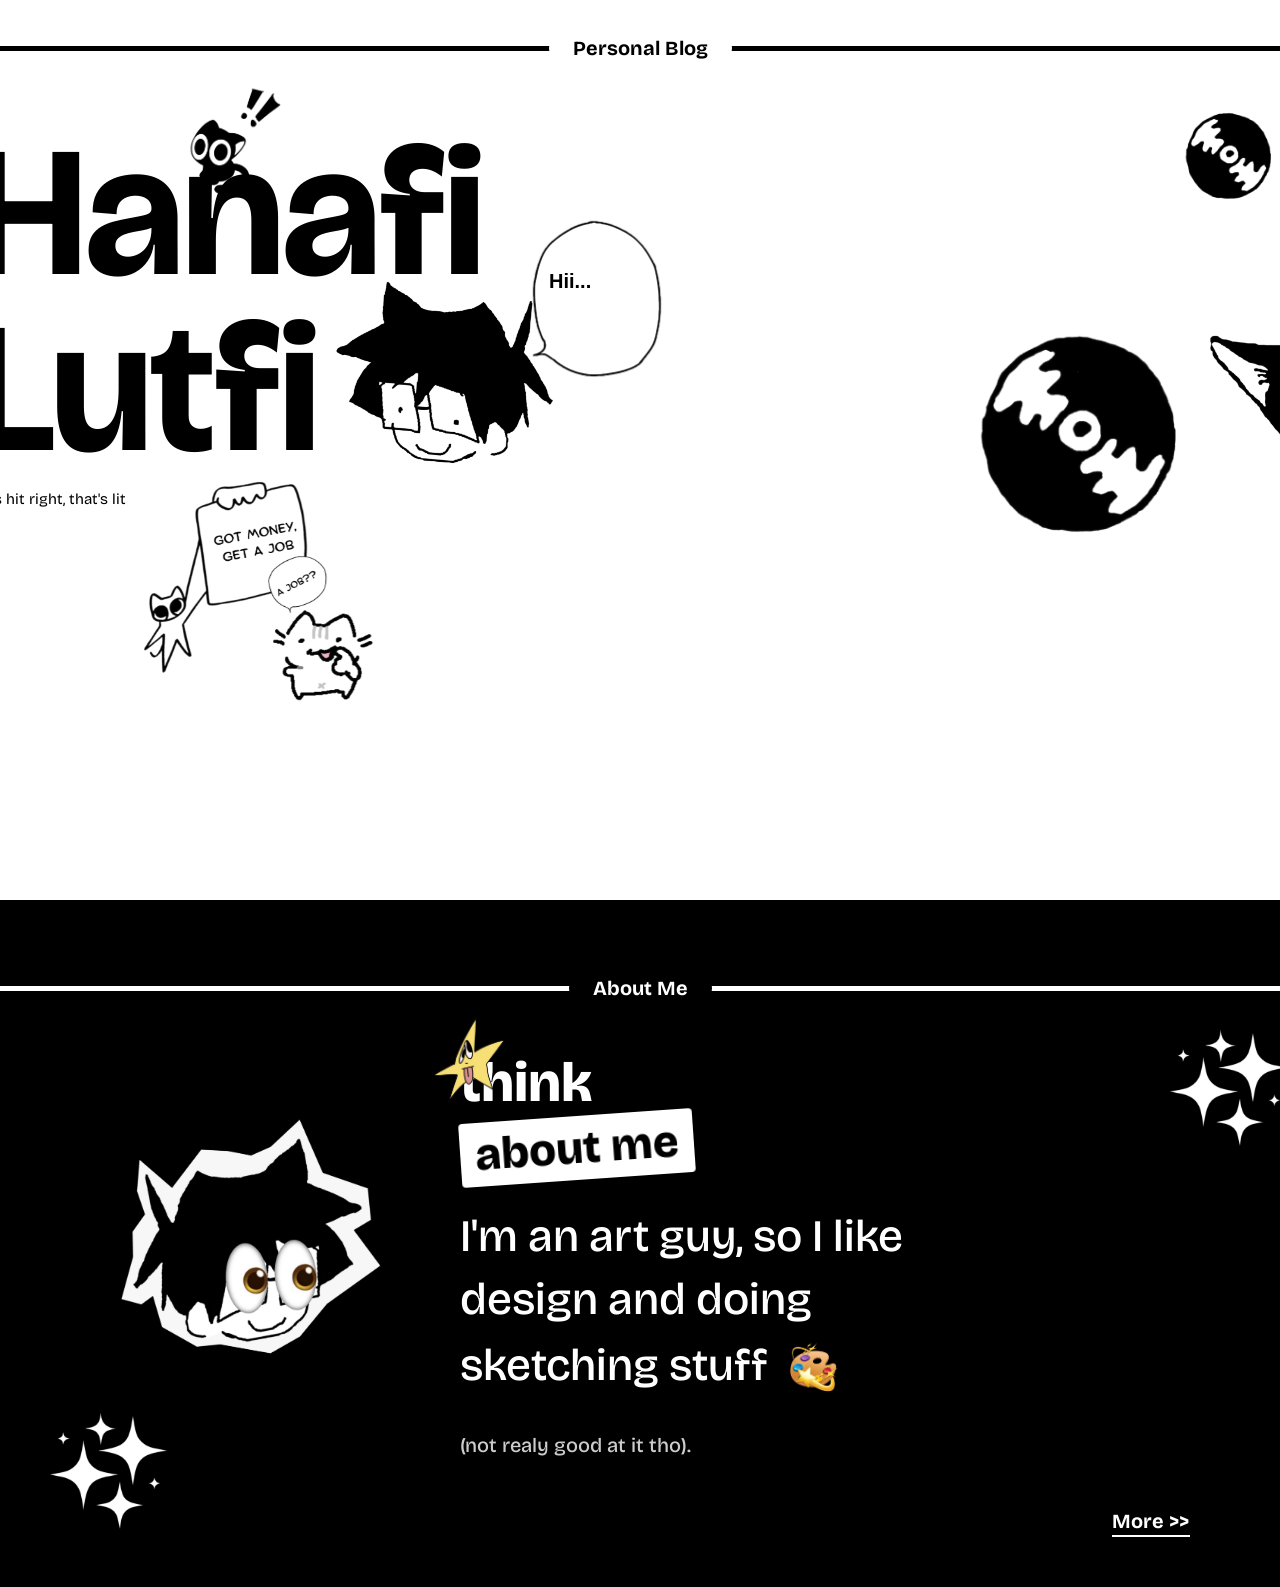
<file: index.html>
<!DOCTYPE html>
<html lang="id">
<head>

    <meta charset="UTF-8">
    <meta name="viewport" content="width=device-width, initial-scale=1.0">
    <title>Hanafi Lutfi - Personal Blog</title>
    <link rel="preconnect" href="https://fonts.googleapis.com">
    <link rel="preconnect" href="https://fonts.gstatic.com" crossorigin>
    <link href="https://fonts.googleapis.com/css2?family=Bricolage+Grotesque:opsz,wght@12..96,400;12..96,700;12..96,900&display=swap" rel="stylesheet">
    <link rel="stylesheet" href="Hanafi Web 426.css">

</head>
    <body>
        <div class="page-container">
        <header class="header-nav">
            <hr class="full-line">
            <div class="personal-blog-badge">Personal Blog</div>
        </header>

        <!-- KONTEN UTAMA HEADER -->
        <main class="personal-section">
            
            <!-- 1. TEKS UTAMA  -->
            <div class="personal-text">
                <h1 class="name-title">Ha<span class="letter-n-wrapper">n<img src="tiny-little-cat.png" alt="Mini Cat" class="mini-cat-icon"></span>afi<br>Lutfi</h1>
                <p class="motto">if its hit right, that's lit</p>
            </div>

            <div class="job-cats-container">
                <img src="jod-cat.png" alt="Job Cats Meme" class="job-cats-img">
            </div>
          
            <!-- 2. BAGIAN VISUAL & ICON KARAKTER -->
            <img src="icon-hanafi.png" alt="Icon Hanafi" class="icon-avatar">
            <img src="icon-cathr.png" alt="Icon Cat" class="icon-cat">

            <div class="bubble-text-container">
                <img src="bubble-text-comic.png" alt="Bubble Comic Text" class="bubble-text">
                <span class="typing-text">Hii...</span>
            </div>

            <img src="disc.png" alt="Disc" class="disc-1">
            <img src="disc.png" alt="Disc" class="disc-2">
        </main>
    </div>

    <!-- SECTION 2: ABOUT ME -->
<section class="about-section">
    <div class="about-container">
        
        <div class="about-header-nav">
            <hr class="about-full-line">
            <span class="about-badge">About Me</span>
        </div>

        <!-- Konten Utama About Me -->
        <div class="about-content-wrapper">
            
            <div class="about-icon-box">
                <img src="icon-with-sigth-eye.png" alt="Icon About" class="about-icon">
            </div>

            <div class="about-text-box">

                <img src="icon-star-bleh.png" alt="Star Bleh" class="about-star-icon">
                
                <div class="think-box">
                    <span class="think-text">think</span>
                    <div class="about-me-badge">about me</div>
                </div>

                <div class="about-star-left">
                    <img src="star.png" alt="Stars" class="star-img">
                </div>

                <div class="about-star-right">
                    <img src="star.png" alt="Stars" class="star-img">
                </div>

                <p class="about-description">
                    I'm an art guy, so I like <br>
                    design and doing <br>
                    sketching stuff <img src="edit-icon.png" alt="Paint Icon" class="paint-icon"> <br>
                    <span>(not realy good at it tho).</span>
                </p>
            </div>
        </div>

        <!-- BUTTON MORE -->
        <div class="about-footer-nav">
            <a href="more.html" class="more-link">More &gt;&gt;</a>
        </div>
    </div>
</section>

</body>
</html>
</file>
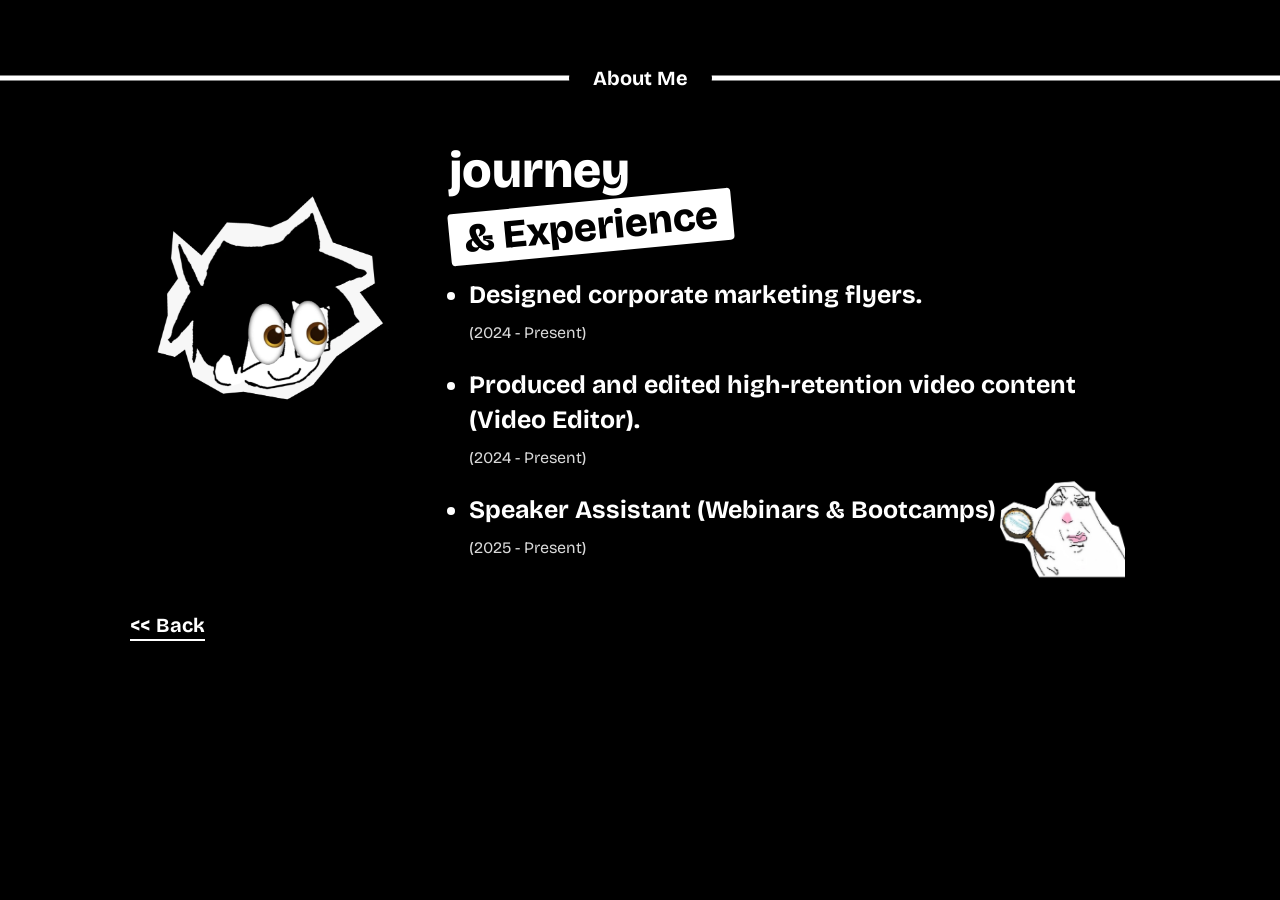
<file: more.html>
<!DOCTYPE html>
<html lang="id">
<head>
    <meta charset="UTF-8">
    <meta name="viewport" content="width=device-width, initial-scale=1.0">
    <title>Journey & Experience - About Me</title>
    <link rel="stylesheet" href="Hanafi Web 426.css">
    <link href="https://fonts.googleapis.com/css2?family=Bricolage+Grotesque:opsz,wght@12..96,400..800&display=swap" rel="stylesheet">
</head>
<body style="background-color: #000000; margin: 0; overflow-x: hidden;">

    <!-- SECTION: JOURNEY & EXPERIENCE -->
    <section class="more-section" style="min-height: 100vh; display: flex; flex-direction: column; justify-content: space-between;">
        <div class="about-container" style="width: 100%; max-width: 1100px; margin: 0 auto; padding: 0 40px; position: relative;">
            
            <div class="about-header-nav">
                <hr class="about-full-line">
                <span class="about-badge">About Me</span>
            </div>

            <div class="more-content-wrapper">
                <div class="about-icon-box">
                    <img src="icon-with-sigth-eye.png" alt="Icon" class="about-icon">
                </div>

                <div class="more-text-box">
                    <div class="journey-title-box">
                        <span class="journey-text">journey</span>
                        <div class="experience-badge">& Experience</div>
                    </div>

                    <ul class="experience-list">
                        <li>
                            <strong>Designed corporate marketing flyers.</strong> <br>
                            <span>(2024 - Present)</span>
                        </li>
                        <li>
                            <strong>Produced and edited high-retention video content (Video Editor).</strong> <br>
                            <span>(2024 - Present)</span>
                        </li>
                        <li>
                            <strong>Speaker Assistant (Webinars & Bootcamps)</strong> <br>
                            <span>(2025 - Present)</span>
                        </li>
                    </ul>
                </div>

                <div class="more-right-icon">
                    <img src="hamster.png" alt="Hamster Icon" class="hamster-icon">
                </div>
            </div>

            <div class="more-footer-nav" style="padding-bottom: 40px;">
                <a href="index.html" class="back-link">&lt;&lt; Back</a>
            </div>
        </div>
    </section>

</body>
</html>
</file>
<file: Hanafi Web 426.css>
/* HEADER */
* {
    box-sizing: border-box;
    margin: 0;
    padding: 0;
    max-width: 100vw;
}

body {
    width: 100%;
    height: 100%;
    margin: 0;
    padding: 0;
    overflow-x: hidden !important; 
    background-color: #ffffff;
    font-family: 'Bricolage Grotesque', sans-serif;
    color: #000000;
}

.page-container {
    max-width: 1200px;
    margin: 0 auto;
    padding: 20px 40px;
    position: relative;
    min-height: 100vh;
}

.header-nav {
    position: relative;
    margin-top: 10px;
    margin-bottom: 40px;
    display: flex;
    justify-content: center;
    align-items: center;
}

.full-line {
    position: absolute;
    width: 200%;
    border: none;
    border-top: 5px solid #000000;
    animation: fadeInDown 0.8s ease-out;
    z-index: 1;
}

.personal-blog-badge {
    position: relative;
    background-color: #ffffff;
    padding: 6px 24px;
    border-radius: 20px;
    font-weight: 700;
    font-size: 20px;
    z-index: 2;
    animation: fadeInDown 0.4s ease-out;
}

.personal-section {
    position: relative;
    width: 100%;
    height: 550px;
}


.personal-text {
    position: absolute;
    top: 20px;
    left: -110px;
    animation: slideInLeft 0.8s ease-out;
}

.name-title {
    font-size: 185px;
    font-weight: 1500; 
    line-height: 0.95;
    letter-spacing: -2px;
    margin-bottom: 12px;
}

.job-cats-container {
    position: absolute;
    bottom: -75px;
    right: 795px;
    z-index: 10;
    opacity: 0;
    transform: scale(0.3);
    animation: popUpEffect 0.6s cubic-bezier(0.175, 0.885, 0.32, 1.275) 2s forwards;
}

.job-cats-img {
    width: 280px;
    height: auto;
    display: block;
}

.letter-n-wrapper {
    position: relative;
    display: inline-block;
}

.mini-cat-icon {
    position: absolute;
    top: -45px;         
    left: 50%;          
    transform: translateX(-50%);
    width: 100px;        
    height: auto;
    display: block;
}

.motto {
    font-size: 15px;
    font-weight: 400;
    font-family: 'Bricolage Grotesque';
    color: #000000; 
}

.bubble-text-container {
    position: absolute;
    top: 75px;
    left: 410px;
    width: 210px;
    height: auto;
    animation: popUp 0.6s ease-out 0.4s both;
    z-index: 3;
}

.bubble-text {
    width: 100%;
    height: auto;
    display: block;
    animation: fadeIn 1s ease-out, paperFloat 4s ease-in-out infinite;
}

.typing-text {
    position: absolute;
    top: 38%;
    left: 40%;
    transform: translate(-50%, -50%);
    font-family: 'comic', sans-serif;
    font-weight: 700;
    font-size: 20px;
    color: #000000;
    white-space: nowrap;
    overflow: hidden;
    width: 0;
    animation:  typing 1.0s steps(5, end) 0.5s forwards, blink-caret 0.75s step-end infinite, fadeIn 1s ease-out, paperFloat 4s ease-in-out infinite;
}

.icon-avatar {
    position: absolute;
    top: 120px;
    left: 245px;
    width: 240px;
    height: auto;
    animation: fadeIn 1s ease-out, paperFloat 4s ease-in-out infinite;
    z-index: 2;
}

.icon-cat {
    position: absolute;
    top: 100px;
    right: -192px;
    width: 250px;
    height: auto;
    animation: slideInRight 1s ease-out;
    z-index: 2;
}

.disc-1 {
    position: absolute;
    top: -50px;
    right: -110px;
    width: 175px;
    height: auto;
    object-fit: contain;
    z-index: 1;
    animation: fadeIn 1s ease-out, rotateStar 10s linear infinite;
}

.disc-2 {
    position: absolute;
    bottom: -50px;
    right: -65px;
    width: 400px;
    height: auto;
    object-fit: contain;
    z-index: 1;
    animation: fadeIn 1s ease-out, rotateStar 10s linear infinite reverse;
}


/* SECTION 2: ABOUT ME */
.about-section {
    width: 100%;
    min-height: 100vh;
    background-color: #000000;
    color: #ffffff;
    padding: 50px 90px;
    position: relative;
    box-sizing: border-box;
    display: flex;
    justify-content: center;
    align-items: center;
    animation: fadeInSection 1.2s ease-out both;
}

.about-container {
    max-width: 1100px;
    width: 100%;
    position: relative;
}

.about-section {
    width: 200%;
    min-height: 50vh;
    background-color: #000000;
    color: #ffffff;
    position: relative;
    box-sizing: border-box;
    overflow-x: hidden;
}

.about-header-nav {
    position: relative;
    width: 100%;
    margin-top: 20px;    
    margin-bottom: 50px;
    display: flex;
    justify-content: center;
    align-items: center;
}

.about-full-line {
    position: absolute;
    top: 50%;
    left: -21,5%;
    width: 240%;
    border: none;
    border-top: 5px solid #ffffff; 
    transform: translateY(-50%);
    z-index: 1;
}

.about-badge {
    position: relative;
    background-color: #000000;
    color: #ffffff;
    padding: 6px 24px;
    border-radius: 20px;
    font-weight: 700;
    font-size: 20px;
    z-index: 2;
    font-family: 'Bricolage Grotesque', sans-serif;
}

.about-content-wrapper {
    display: flex;
    align-items: center;
    justify-content: space-between;
    position: relative;
    gap: 50px;
}

.about-star-left {
    position: absolute;
    bottom: -95px;
    left: -450px;
    width: 200px;
    z-index: 2;
    pointer-events: none;
}

.about-star-right {
    position: absolute;
    top: -75px;
    right: -140px;
    width: 200px;
    z-index: 2;
    pointer-events: none;
}

.star-img {
    width: 100%;
    height: auto;
    display: block;
    animation: popUp 0.6s ease-out 1.5s both;
}

.about-icon-box {
    position: relative;
    width: 320px;
}

.about-icon {
    width: 100%;
    height: auto;
    display: block;
    animation: iconAnimate 4.5s ease-in-out infinite;
}

.about-text-box {
    position: relative;
    flex-grow: 1;
    animation: slideInFromRight 1s ease-out 0.5s both;
}

.about-star-icon {
    position: absolute;
    top: -50px;
    left: -39px;
    width: 100px;
    height: auto;
    z-index: 2;
    animation: paperFloat 3s ease-in-out infinite;
}

.think-box {
    margin-bottom: 25px;
}

.think-text {
    font-family: 'Bricolage Grotesque', sans-serif;
    font-size: 55px;
    font-weight: 900;
    line-height: 1;
    display: block;
    color: #ffffff;
    margin-bottom: 5px;
}

.about-me-badge {
    display: inline-block;
    background-color: #ffffff;
    color: #000000;
    font-family: 'Bricolage Grotesque', sans-serif;
    font-size: 45px;
    font-weight: 900;
    padding: 5px 15px;
    border-radius: 4px;
    transform: rotate(-4deg);
}

.about-description {
    font-family: 'Bricolage Grotesque', sans-serif;
    font-size: 45px;
    font-weight: 500;
    line-height: 1.4;
    color: #ffffff;
    max-width: 500px;
}

.paint-icon {
    width: 60px;            
    height: auto;
    vertical-align: middle; 
    display: inline-block;
    margin-left: 6px;       
    margin-right: 2px;
    animation: paperFloat 4s ease-in-out infinite;
}

.about-description span {
    font-size: 20px;
    opacity: 0.8;
}

.about-footer-nav {
    display: flex;
    justify-content: flex-end;
    margin-top: 40px;
}

.more-link {
    font-family: 'Bricolage Grotesque', sans-serif;
    font-size: 20px;
    font-weight: 700;
    color: #ffffff;
    text-decoration: none;
    border-bottom: 2px solid #ffffff;
    padding-bottom: 2px;
    transition: opacity 0.2s;
}

.more-link:hover {
    opacity: 0.7;
}

/* MORE ==> JOURNEY & EXPERIENCE SECTION */
.more-section {
    width: 100%;
    min-height: 100vh;
    background-color: #000000;
    color: #ffffff;
    padding: 40px 40px 60px 40px;
    position: relative;
    box-sizing: border-box;
    display: flex;
    flex-direction: column;
    justify-content: space-between;
    overflow-x: hidden;
}

.more-content-wrapper {
    display: flex;
    align-items: flex-start;
    justify-content: space-between;
    position: relative;
    gap: 40px;
    margin-top: 20px;
}

.journey-title-box {
    margin-bottom: 25px;
}

.journey-text {
    font-family: 'Bricolage Grotesque', sans-serif;
    font-size: 50px;
    font-weight: 900;
    line-height: 1;
    display: block;
    color: #ffffff;
    margin-bottom: 5px;
}

.experience-badge {
    display: inline-block;
    background-color: #ffffff;
    color: #000000;
    font-family: 'Bricolage Grotesque', sans-serif;
    font-size: 40px;
    font-weight: 900;
    padding: 2px 15px;
    border-radius: 4px;
    transform: rotate(-5.5deg);
}

.experience-list {
    list-style-type: disc;
    padding-left: 20px;
    font-family: 'Bricolage Grotesque', sans-serif;
}

.experience-list li {
    font-size: 25px;
    font-weight: 600;
    line-height: 1.4;
    margin-bottom: 20px;
    color: #ffffff;
}

.experience-list li span {
    font-size: 16px;
    font-weight: 400;
    opacity: 0.85;
}

.more-right-icon {
    position: absolute;
    bottom: -10px;
    right: -100px;
    width: 250px;
}

.hamster-icon {
    width: 50%;
    height: auto;
    display: block;
    animation: iconAnimate 4.5s ease-in-out infinite;
}

/* BUTTON BACK */
.more-footer-nav {
    display: flex;
    justify-content: flex-start;
    margin-top: 30px;
}

.back-link {
    font-family: 'Bricolage Grotesque', sans-serif;
    font-size: 20px;
    font-weight: 700;
    color: #ffffff;
    text-decoration: none;
    border-bottom: 2px solid #ffffff;
    padding-bottom: 2px;
    transition: opacity 0.2s;
}

.back-link:hover {
    opacity: 0.7;
}

/* Keyframes Animasi */

@keyframes popUpEffect {
    0% { opacity: 0;transform: scale(0.3); }
    70% { transform: scale(1.05); }
    100% { opacity: 1;transform: scale(1); }
}

@keyframes fadeInPage {
    from { opacity: 0; }
    to { opacity: 1; }
}

@keyframes iconAnimate {
    0%, 100% { transform: translateY(0px) translateX(0px) rotate(0deg); }
    20% { transform: translateY(-6px) translateX(-4px) rotate(-1deg); }
    40% { transform: translateY(-2px) translateX(4px) rotate(1deg); }
    60% { transform: translateY(-8px) translateX(-2px) rotate(0deg); }
    80% { transform: translateY(-4px) translateX(3px) rotate(0.5deg); }
}

@keyframes slideDownHeader {
    from { opacity: 0; transform: translateY(-30px);}
    to { opacity: 1; transform: translateY(0); }
}

@keyframes fadeInUpContent {
    from { opacity: 0; transform: translateY(30px); }
    to { opacity: 1; transform: translateY(0); }
}

@keyframes paperFloat {
    100% { transform: translateY(0px) rotate(0deg); }
    20% { transform: translateY(-10px) rotate(1.5deg); }
    100% { transform: translateY(0px) rotate(0deg); }
}

@keyframes fadeInSection {
    from { opacity: 0; }
    to { opacity: 1; }
}

@keyframes slideInFromLeft {
    from { opacity: 0; transform: translateX(-50px); }
    to { opacity: 1; transform: translateX(0); }
}

@keyframes slideInFromRight {
    from { opacity: 0; transform: translateX(50px); }
    to { opacity: 1; transform: translateX(0); }
}

@keyframes fadeInDown {
    from { opacity: 0; transform: translateY(-15px); }
    to { opacity: 1; transform: translateY(0); }
}

@keyframes slideInLeft {
    from { opacity: 0; transform: translateX(-30px); }
    to { opacity: 1; transform: translateX(0); }
}

@keyframes typing {
    from { width: 0; }
    to { width: 50px; }
}

@keyframes blink-caret {
    from, to { border-color: transparent; }
    50% { border-color: #000000; }
}

@keyframes slideInRight {
    from { opacity: 0; transform: translateX(30px); }
    to { opacity: 1; transform: translateX(0); }
}

@keyframes fadeIn {
    from { opacity: 0; }
    to { opacity: 1; }
}

@keyframes rotateStar {
    from { transform: rotate(0deg); }
    to { transform: rotate(360deg); }
}

@keyframes popUp {
    0% { opacity: 0; transform: scale(0.5); }
    70% { transform: scale(1.1); }
    100% { opacity: 1; transform: scale(1); }
}

@keyframes paperFloat {
    0% { transform: rotate(-10deg) translateY(0px) scale(1); }
    50% { transform: rotate(-6deg) translateY(-8px) scale(1.02); }
    100% { transform: rotate(-10deg) translateY(0px) scale(1); }
}
</file>
